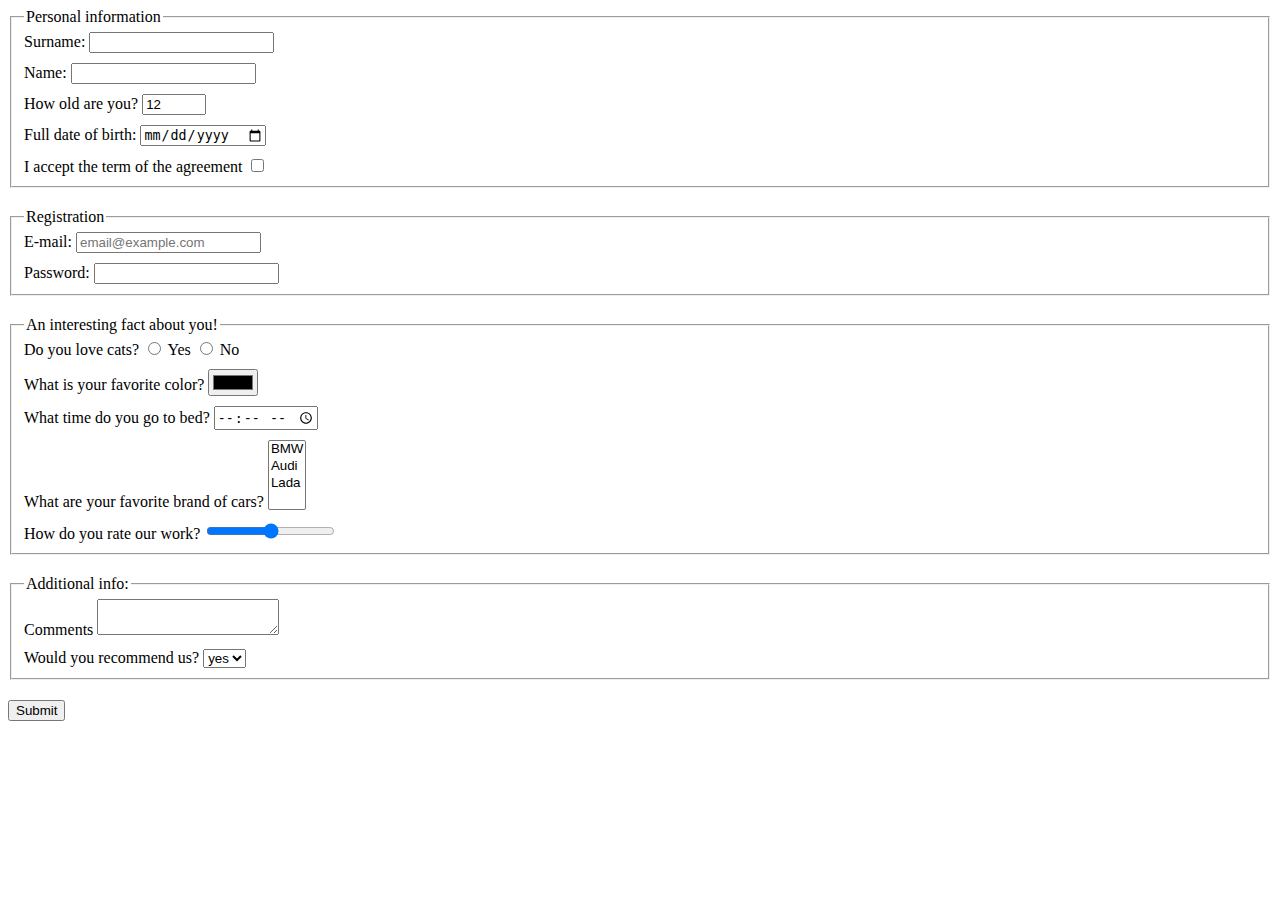
<file: index.html>
<!doctype html><html lang="en"><head><meta charset="UTF-8"><meta name="viewport" content="width=device-width, user-scalable=no, initial-scale=1.0, maximum-scale=1.0, minimum-scale=1.0"><meta http-equiv="X-UA-Compatible" content="ie=edge"><title>HTML Form</title><link rel="stylesheet" href="style.2aba60de.css"></head><body> <form action="https://mate-academy-form-lesson.herokuapp.com/create-application" onsubmit="onSubmit()" method="post" autocomplete="off"> <fieldset class="form_block"> <legend>Personal information</legend> <div class="input_div"> <label for="surname">Surname: <input name="surname" id="surname" type="text"> </label> </div> <div class="input_div"> <label for="first_name">Name: <input type="text" name="first_name" id="first_name"> </label> </div> <div class="input_div"> <label for="ege">How old are you? <input type="number" name="age" id="ege" min="12" max="100" value="12"> </label> </div> <div class="input_div"> <label for="date">Full date of birth: <input type="date" name="date" id="date"> </label> </div> <div class="input_div last_div"> <label for="accept">I accept the term of the agreement <input type="checkbox" name="accept" id="accept"> </label> </div> </fieldset> <fieldset class="form_block"> <legend>Registration</legend> <div class="input_div"> <label for="email">E-mail: <input type="email" name="email" id="email" placeholder="email@example.com" required> </label> </div> <div class="input_div last_div"> <label for="pass">Password: <input type="password" name="password" id="pass" minlength="8" maxlength="16" required> </label> </div> </fieldset> <fieldset class="form_block"> <legend>An interesting fact about you!</legend> <div class="input_div"> <label for="cat">Do you love cats? <input type="radio" name="pet" id="cat"> Yes <input type="radio" name="pet"> No </label> </div> <div class="input_div"> <label for="color">What is your favorite color? <input type="color" name="color" id="color"> </label> </div> <div class="input_div"> <label for="time">What time do you go to bed? <input type="time" name="time" id="time"> </label> </div> <div class="input_div"> <label for="car">What are your favorite brand of cars? <select name="brand_of_car" id="car" multiple> <option value="BMW">BMW</option> <option value="AUDI">Audi</option> <option value="LADA">Lada</option> <option value=""></option> </select> </label> </div> <div class="input_div last_div"> <label for="range">How do you rate our work? <input name="range" id="range" type="range" min="10" max="1000" step="10"> </label> </div> </fieldset> <fieldset class="form_block"> <legend>Additional info:</legend> <div class="input_div"> <label for="textarea">Comments <textarea name="comments" id="textarea" cols="20" rows="2">
            </textarea> </label> </div> <div class="input_div last_div"> <label for="recommend">Would you recommend us? <select name="recommend" id="recommend"> <option value="yes">yes</option> <option value="no">no</option> </select> </label> </div> </fieldset> <div class="input_div"> <button type="submit">Submit</button> </div> </form> <script type="text/javascript" src="main.5883b77c.js"></script> </body></html>
</file>
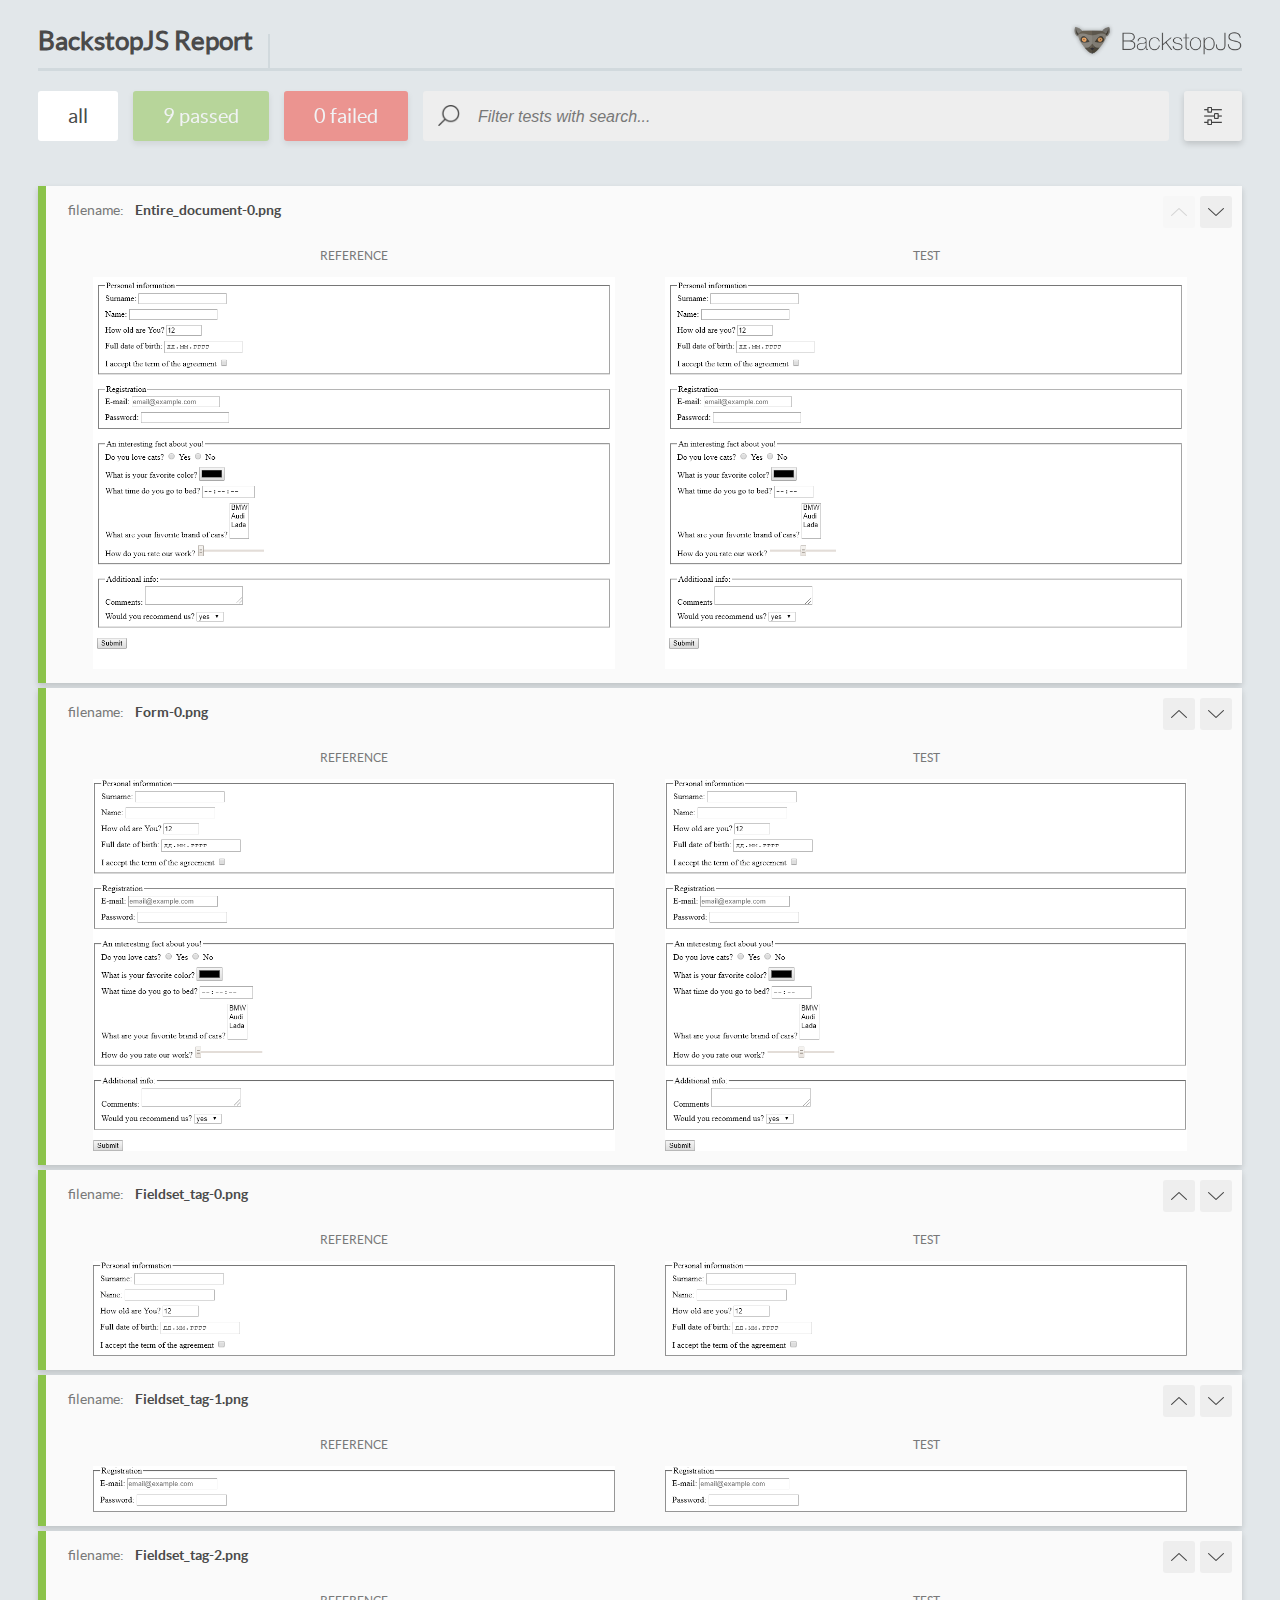
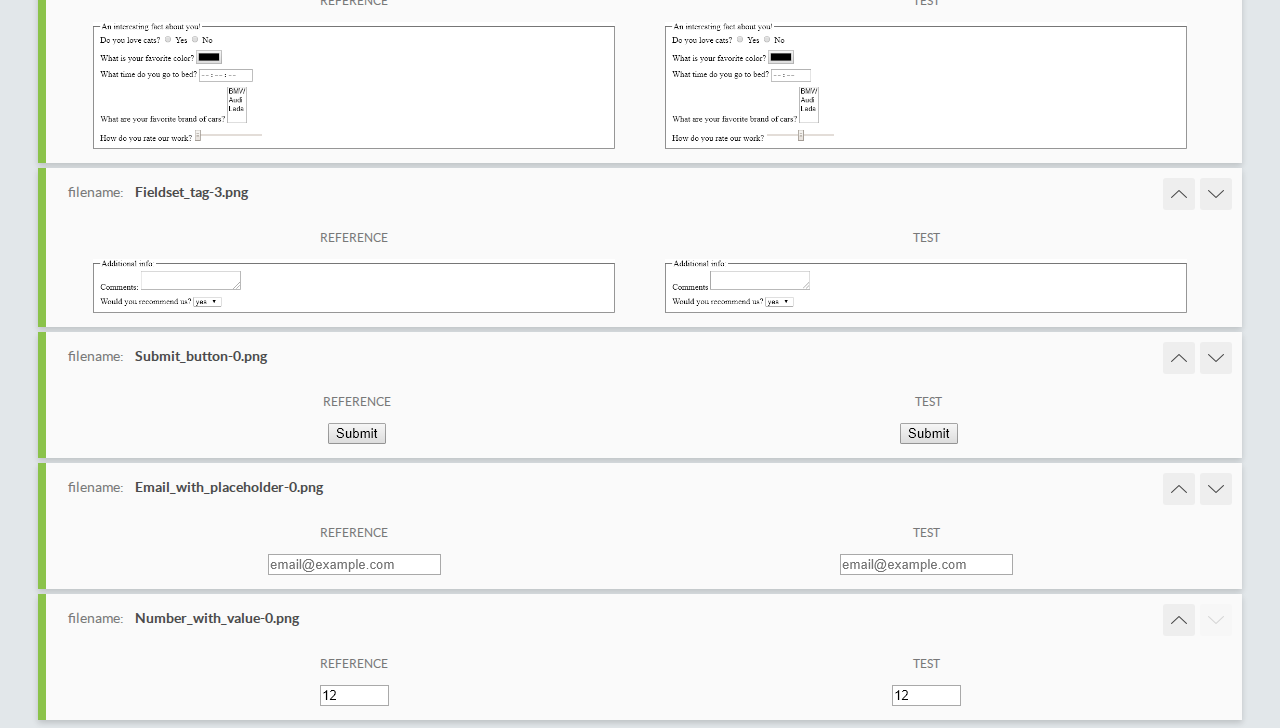
<file: report/html_report/index.html>
<!DOCTYPE html>
<html>
  <head>
    <meta charset="utf-8">
    <title>BackstopJS Report</title>

    <style>
      @font-face {
          font-family: 'latoregular';
          src: url('./assets/fonts/lato-regular-webfont.woff2') format('woff2'),
              url('./assets/fonts/lato-regular-webfont.woff') format('woff');
          font-weight: 400;
          font-style: normal;
      }
      @font-face {
          font-family: 'latobold';
          src: url('./assets/fonts/lato-bold-webfont.woff2') format('woff2'),
              url('./assets/fonts/lato-bold-webfont.woff') format('woff');
          font-weight: 700;
          font-style: normal;
      }

      .ReactModal__Body--open {
          overflow: hidden;
      }
      .ReactModal__Body--open .header {
        display: none;
      }

    </style>
  </head>
  <body style="background-color: #E2E7EA">
    <div id="root">

    </div>
    <script type="text/javascript">
      function report (report) { // eslint-disable-line no-unused-vars
        window.tests = report;
      }
    </script>
    <script type="text/javascript" src="config.js"></script>
    <script type="text/javascript" src="index_bundle.js"></script>
  </body>
</html>
</file>
<file: style.2aba60de.css>
.form_block{margin-bottom:20px}fieldset div{margin-bottom:10px}.last_div{margin-bottom:0}
/*# sourceMappingURL=style.2aba60de.css.map */
</file>
